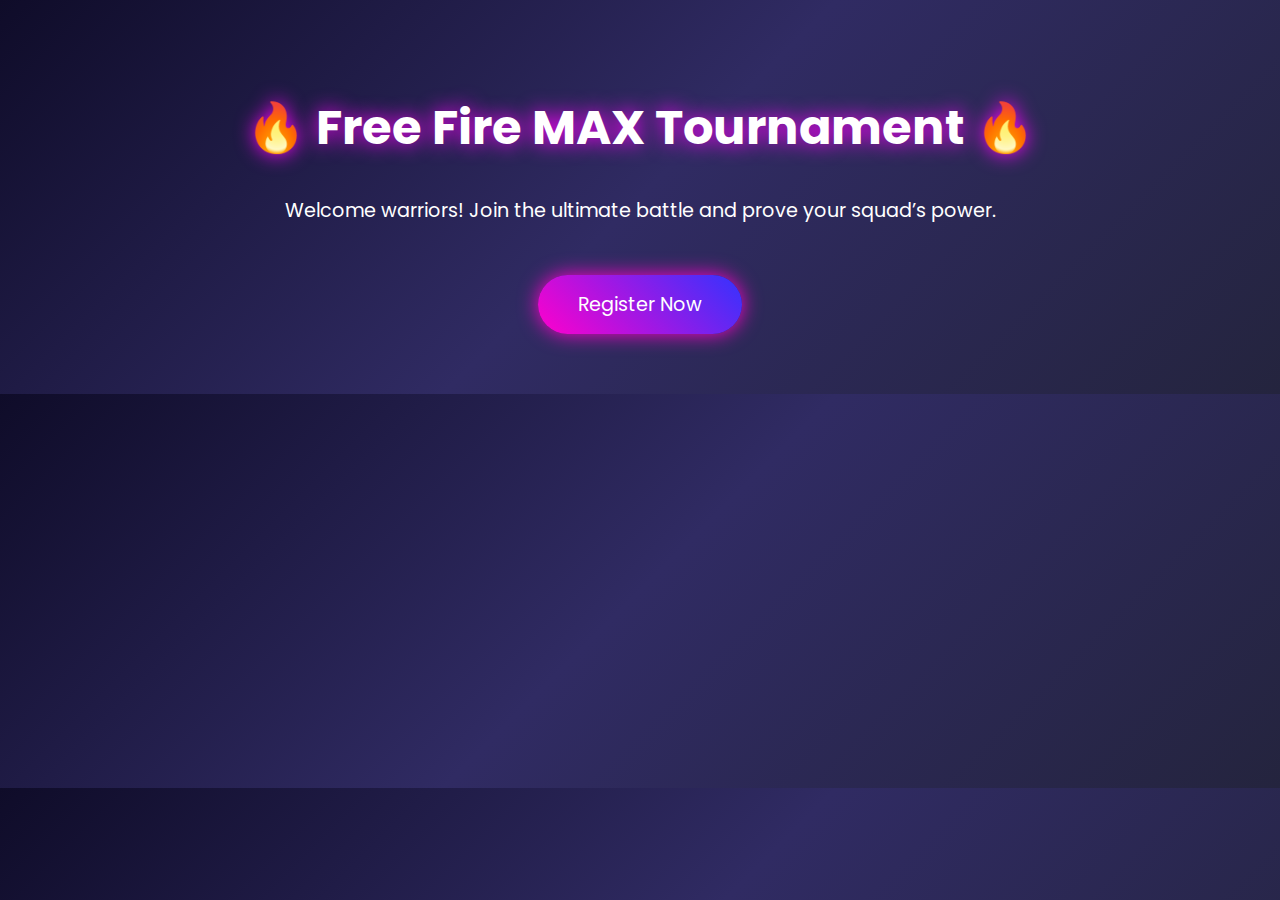
<file: index.html>
<!DOCTYPE html>
<html lang="en">
<head>
  <meta charset="UTF-8">
  <meta name="viewport" content="width=device-width, initial-scale=1.0">
  <title>Free Fire Tournament</title>
  <link href="https://fonts.googleapis.com/css2?family=Poppins:wght@500;700&display=swap" rel="stylesheet">
  <style>
    body {
      margin: 0;
      font-family: 'Poppins', sans-serif;
      background: linear-gradient(135deg, #0f0c29, #302b63, #24243e);
      color: #fff;
      text-align: center;
      overflow-x: hidden;
    }
    header {
      padding: 60px 20px;
      animation: fadeIn 2s ease-in-out;
    }
    h1 {
      font-size: 3rem;
      text-shadow: 0 0 20px #ff00ff;
      animation: glow 2s infinite alternate;
    }
    p {
      font-size: 1.2rem;
    }
    a.button {
      display: inline-block;
      margin-top: 30px;
      padding: 15px 40px;
      border-radius: 30px;
      background: linear-gradient(45deg, #ff00cc, #3333ff);
      color: #fff;
      text-decoration: none;
      font-size: 1.2rem;
      box-shadow: 0 0 20px #ff00cc;
      transition: transform 0.3s;
    }
    a.button:hover {
      transform: scale(1.1);
    }
    @keyframes glow {
      from { text-shadow: 0 0 10px #ff00cc; }
      to { text-shadow: 0 0 25px #00ffff; }
    }
    @keyframes fadeIn {
      from { opacity: 0; transform: translateY(-30px); }
      to { opacity: 1; transform: translateY(0); }
    }
  </style>
</head>
<body>
  <header>
    <h1>🔥 Free Fire MAX Tournament 🔥</h1>
    <p>Welcome warriors! Join the ultimate battle and prove your squad’s power.</p>
    <a href="register.html" class="button">Register Now</a>
  </header>
</body>
</html>
</file>
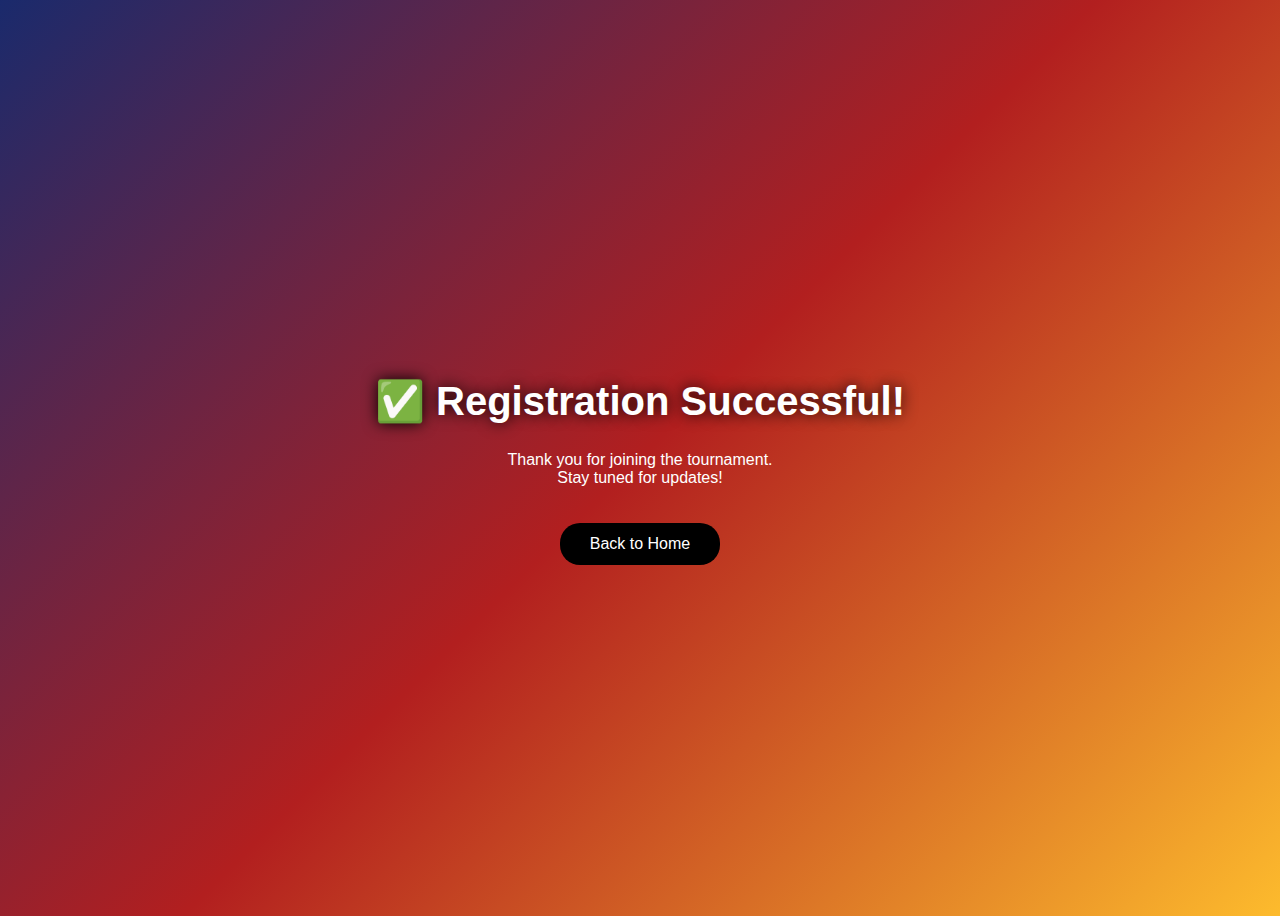
<file: success.html>
<!DOCTYPE html>
<html lang="en">
<head>
  <meta charset="UTF-8">
  <meta name="viewport" content="width=device-width, initial-scale=1.0">
  <title>Registration Successful</title>
  <style>
    body {
      background: linear-gradient(135deg, #1a2a6c, #b21f1f, #fdbb2d);
      display: flex;
      justify-content: center;
      align-items: center;
      height: 100vh;
      color: #fff;
      font-family: 'Poppins', sans-serif;
      text-align: center;
      animation: fadeIn 1.5s ease-in-out;
    }
    h1 {
      font-size: 2.5rem;
      text-shadow: 0 0 15px #000;
      animation: glow 2s infinite alternate;
    }
    a {
      display: inline-block;
      margin-top: 20px;
      padding: 12px 30px;
      background: #000;
      color: #fff;
      border-radius: 20px;
      text-decoration: none;
      transition: transform 0.3s;
    }
    a:hover {
      transform: scale(1.1);
    }
    @keyframes glow {
      from { text-shadow: 0 0 10px #ff00ff; }
      to { text-shadow: 0 0 25px #00ffff; }
    }
    @keyframes fadeIn {
      from { opacity: 0; }
      to { opacity: 1; }
    }
  </style>
</head>
<body>
  <div>
    <h1>✅ Registration Successful!</h1>
    <p>Thank you for joining the tournament.<br>Stay tuned for updates!</p>
    <a href="index.html">Back to Home</a>
  </div>
</body>
</html>
</file>
